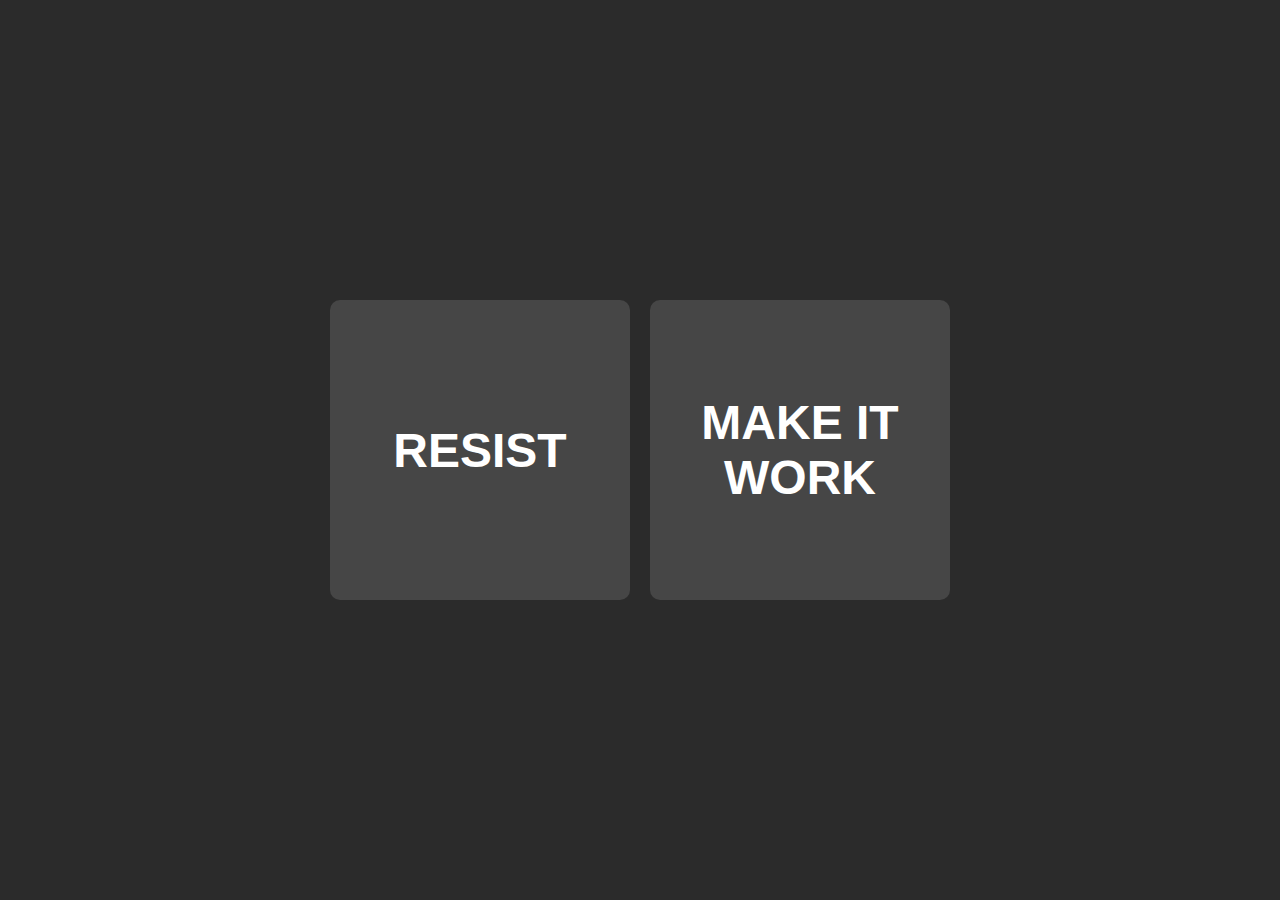
<file: index.html>
<!DOCTYPE html>
<head>
    <link rel="stylesheet" href="menustyle.css">
</head>
<body>
    <a id="gamemode" href="mode1.html">RESIST</a>
    <a id="gamemode" href="mode2.html">MAKE IT WORK</a>
</body>
</file>
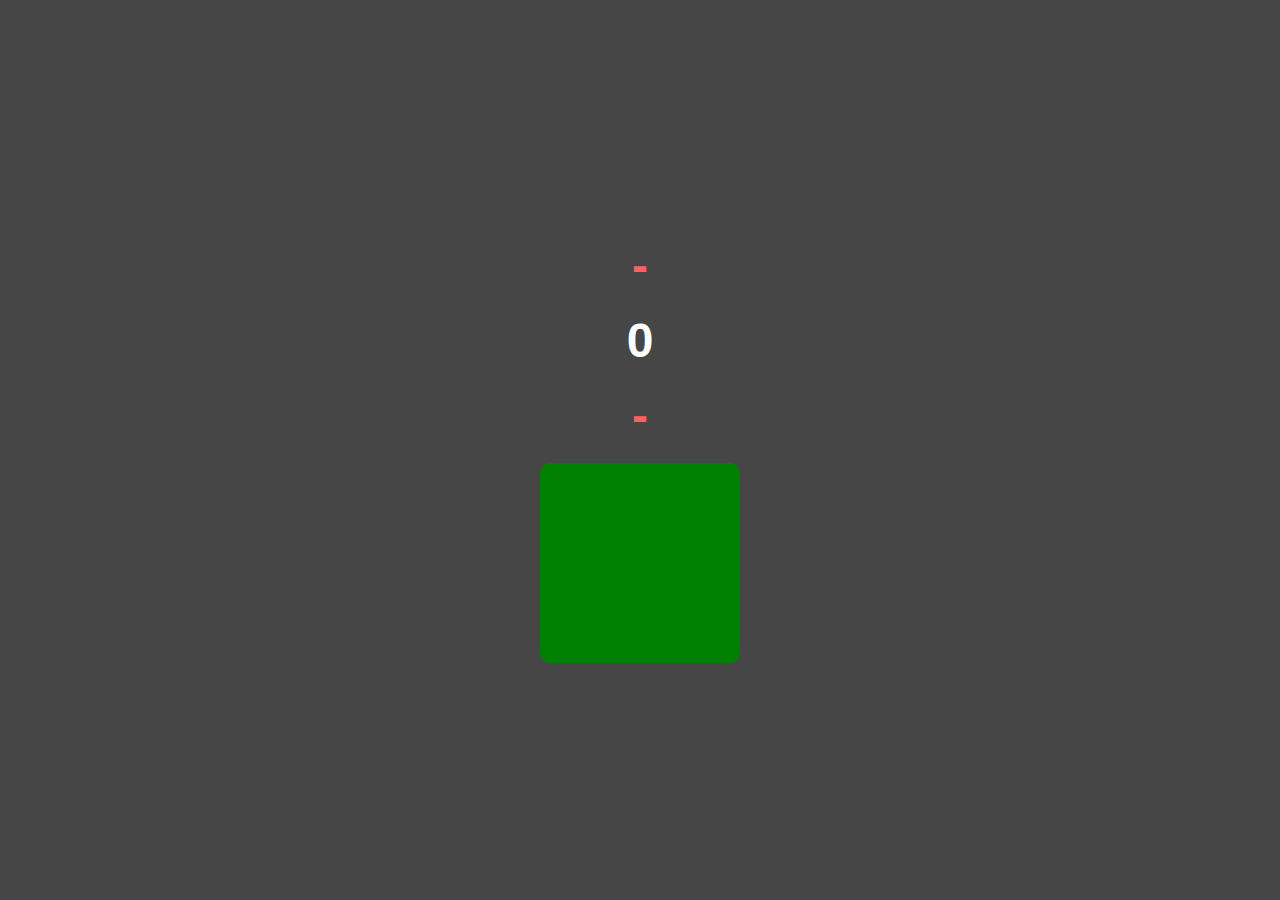
<file: mode1.html>
<!DOCTYPE html>
<html lang="it">
<head>
  <meta charset="UTF-8">
  <meta name="viewport" content="width=device-width, initial-scale=1.0">
  <title>Quadrato con Countdown</title>
  <link rel="stylesheet" href="style.css">
</head>
<body>
  <div id="penalty">-</div>
  <div id="countdown">0</div>
  <div id="delay">-</div>
  <div id="square"></div>
  <script src="script.js"></script>
</body>
</html>
</file>
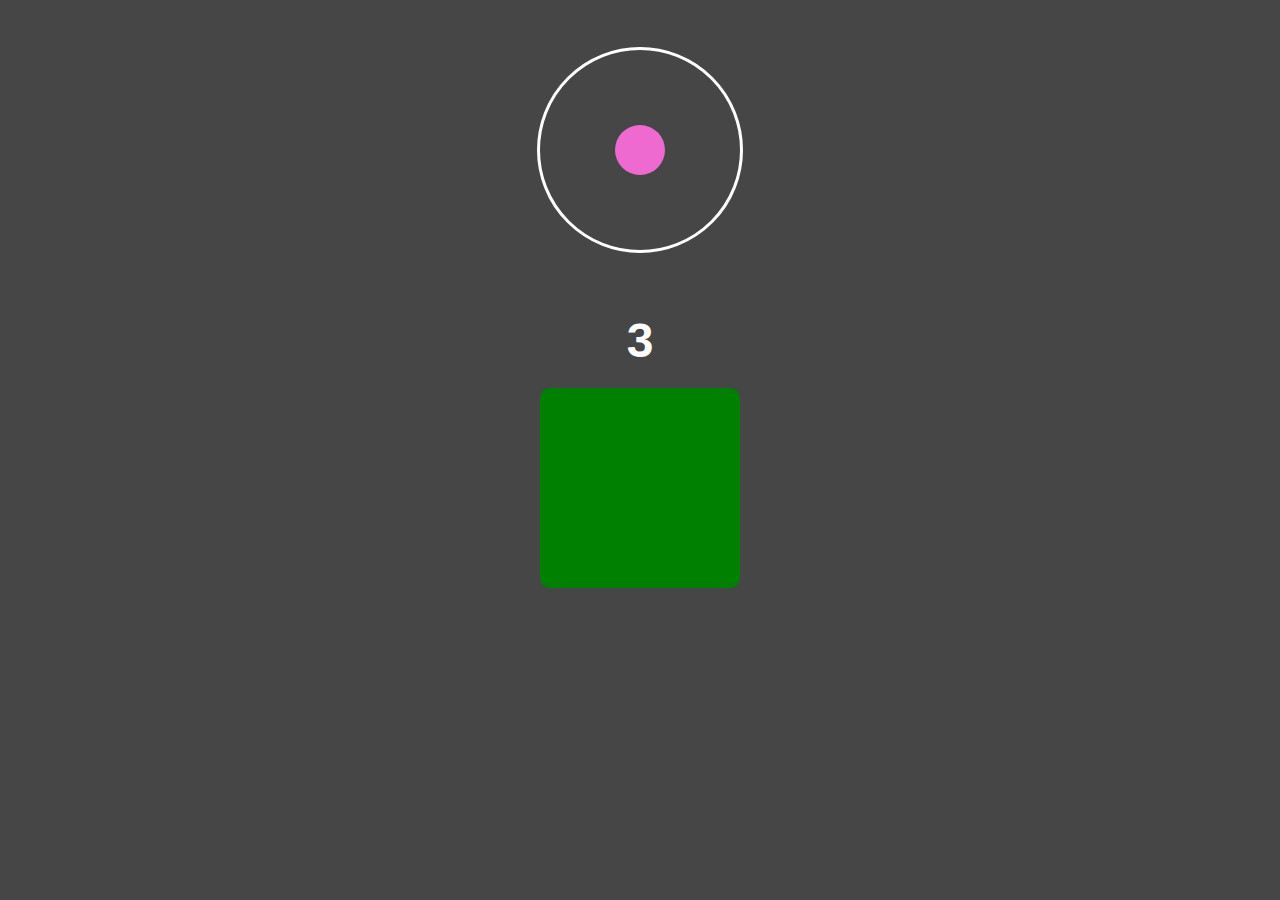
<file: mode2.html>
<!DOCTYPE html>
<head>
    <meta charset="UTF-8">
    <meta name="viewport" content="width=device-width, initial-scale=1.0">
    <title>Mode 2</title>
    <link rel="stylesheet" href="style.css">
</head>
<body>
    <div id="countdown">0</div>
    <div id="square"></div>
    <div id="ball" style="width: 50px; height: 50px; background: rgb(238, 106, 209); border-radius: 50%; position: absolute; bottom: 2000;"></div>
    <div id="circle" style="width: 200px; height: 200px; border: solid; border-color: white; border-radius: 50%; position: absolute; bottom: 2000;"></div>
    <script src="script2.js"></script>
</body>
</file>
<file: menustyle.css>
body{
  display: flex;
  flex-direction: row;
  justify-content: center;
  align-items: center;
  height: 100vh;
  margin: 0;
  background-color: #2b2b2b;
  font-family: Arial, sans-serif;
}

#gamemode{
    width: 300px;
    height: 300px;
    margin: 10px;
    border-radius: 10px;
    background-color: #464646;
    color: white;
    text-align: center;
    font-weight: bold;
    font-size: 48px;
    text-decoration: none;
    display: flex;
    flex-direction: column;
    justify-content: center;
    align-items: center;
}
</file>
<file: style.css>
body {
  display: flex;
  flex-direction: column;
  justify-content: center;
  align-items: center;
  height: 100vh;
  margin: 0;
  background-color: #464646;
  font-family: Arial, sans-serif;
}

#countdown {
  font-size: 48px;
  font-weight: bold;
  margin-bottom: 20px;
  color: #ffffff;
}

#delay {
  font-size: 48px;
  font-weight: bold;
  margin-bottom: 20px;
  color: #ff6060;
}

#penalty{
  font-size: 48px;
  font-weight: bold;
  margin-bottom: 20px;
  color: #ff6060; 
}

#square {
  width: 200px;
  height: 200px;
  background-color: green; /* Colore iniziale */
  border-radius: 10px;
  cursor: pointer;
  user-select: none;
}

#ball {
  margin-bottom: 600px;
}

#circle {
  margin-bottom: 600px;
}
</file>
